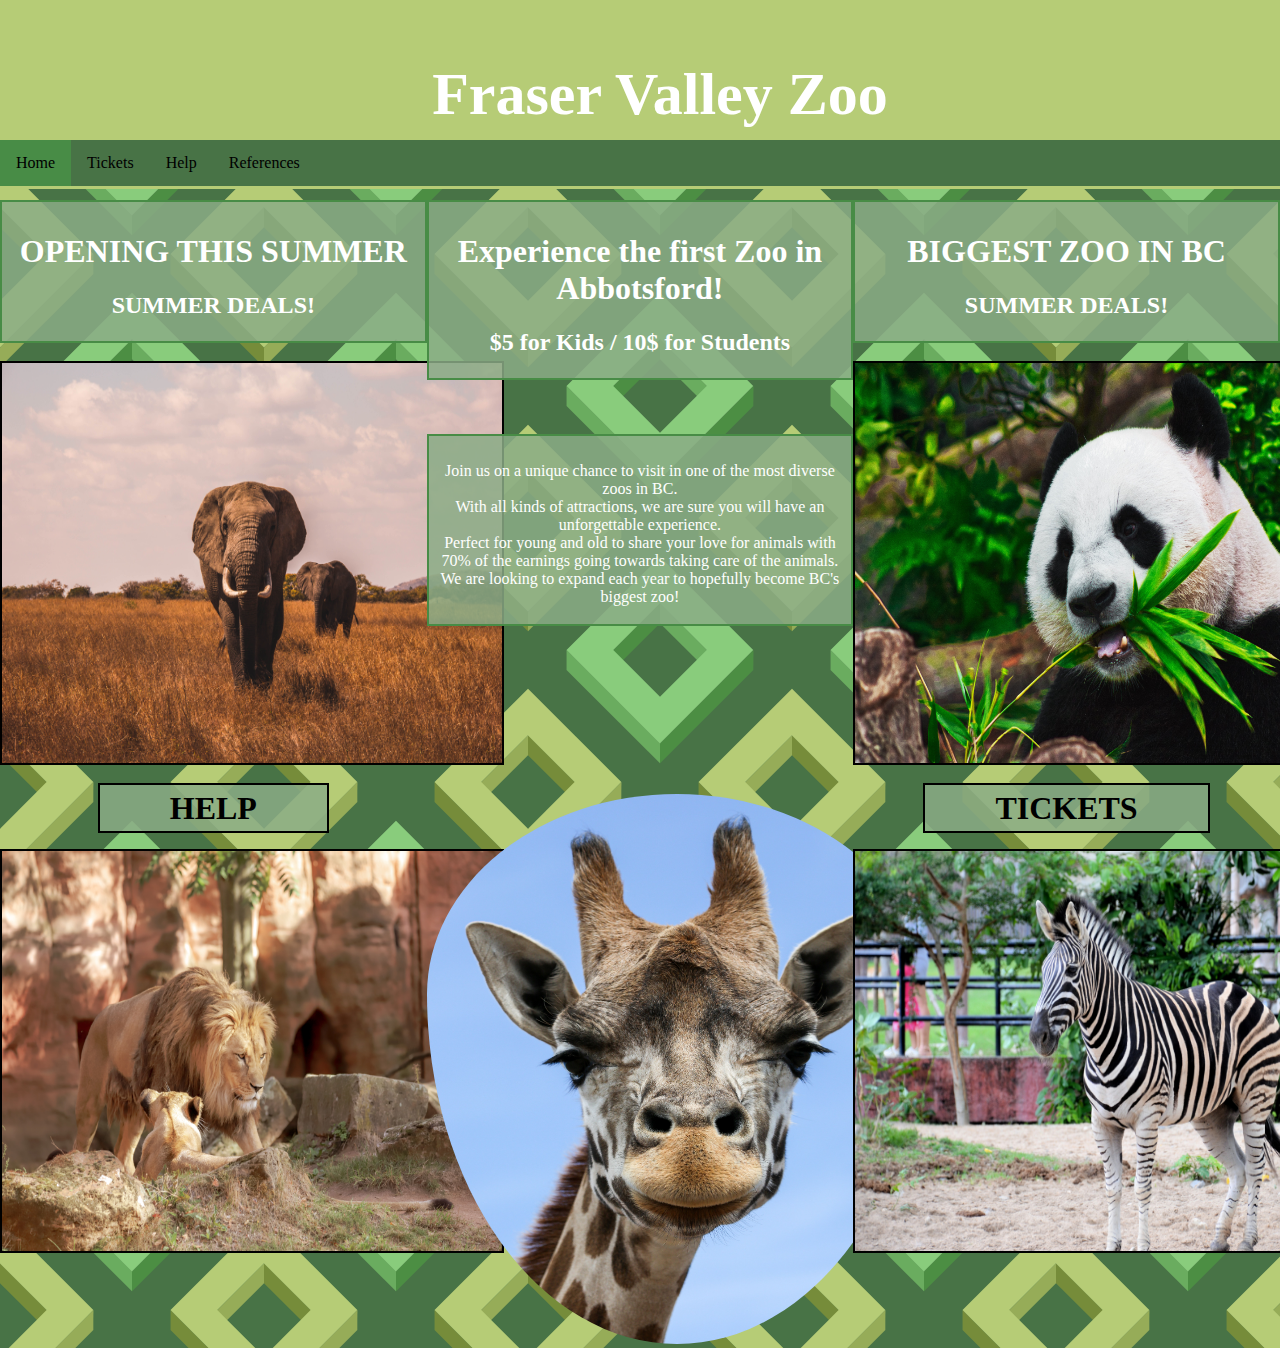
<file: index.html>
<!DOCTYPE html>
<html lang="en">
<head>
    <link href="UFVZooCSS.css" rel="stylesheet">
    <meta charset="UTF-8">
    <title>Main Page</title>
</head>
<body>
<div class="headbanner">
    <h1 style="font-size: 60px"> Fraser Valley Zoo </h1>
</div>

<ul>
    <li><a class="active" href="index.html">Home</a></li>
    <li><a href="tickets.html">Tickets</a></li>
    <li><a href="help.html">Help</a></li>
    <li><a href="references.html">References</a></li>
</ul>

<div class="mainpage">

    <div class="col">
        <div class="textbox">
            <h1>OPENING THIS SUMMER</h1>
            <h2>SUMMER DEALS!</h2>
        </div>
        <br>
        <img class="img1" height="400px" src="images/Elephant.jpg" width="500px">
        <h1><a class="link" href="help.html">HELP</a></h1>
        <img class="img1" height="400px" src="images/Lion.jpg" width="500px">
    </div>

    <div class="col">
        <div class="textbox">
            <h1>Experience the first Zoo in Abbotsford!</h1>
            <h2>$5 for Kids / 10$ for Students</h2>
        </div>
        <br> <br> <br>
        <div class="textbox">
            <p>Join us on a unique chance to visit in one of the most diverse zoos in BC. <br>
                With all kinds of attractions, we are sure you will have an unforgettable experience. <br>
                Perfect for young and old to share your love for animals with 70% of the earnings going towards taking care of the animals. <br>
                We are looking to expand each year to hopefully become BC's biggest zoo!</p>
        </div>
        <br>
        <img class="img2" height="550px" src="images/Giraffe.jpg" width="500px" style="padding-top: 150px">
        <!--Cool smoothing effect on the picture-->
    </div>

    <div class="col">
        <div class="textbox">
            <h1>BIGGEST ZOO IN BC</h1>
            <h2>SUMMER DEALS!</h2>
        </div>
        <br>
        <img class="img1" height="400px" src="images/Panda.jpg" width="500px">
        <h1><a class="link" href="tickets.html">TICKETS</a></h1>
        <img class="img1" height="400px" src="images/Zebra.jpg" width="500px">
    </div>

</div>

</body>
</html>
</file>
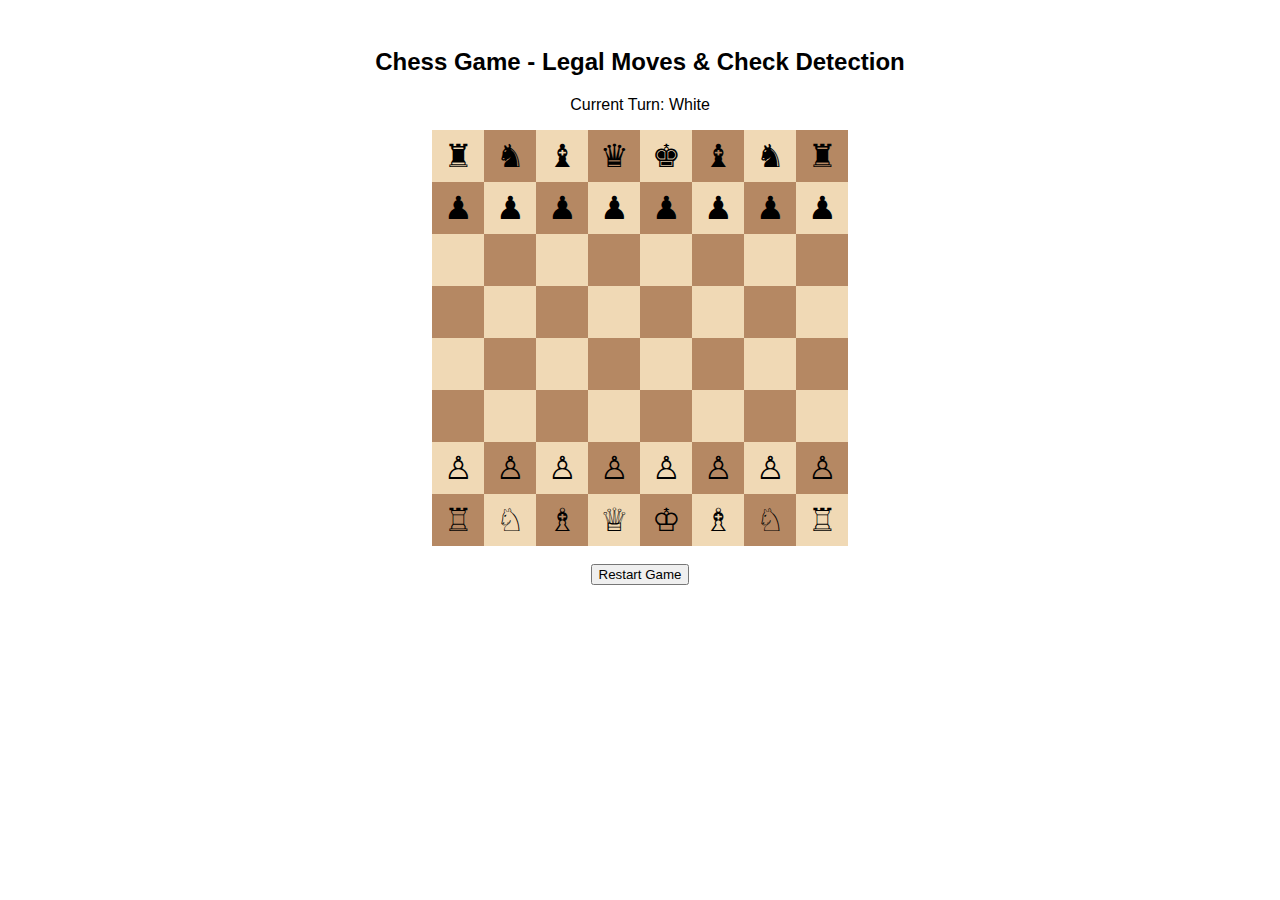
<file: ChessGame/index.html>
<!--
  Chess Game with:
  - Full piece movement logic
  - Turn-based play
  - Checkmate detection
  - Check detection message
  - Visual check alert (red outline)
  - Restart functionality
-->
<!DOCTYPE html>
<html lang="en">
<head>
  <meta charset="UTF-8" />
  <meta name="viewport" content="width=device-width, initial-scale=1.0" />
  <title>Chess with Check Detection</title>
  <style>
    /* Basic styling for the chessboard UI */
    body { font-family: sans-serif; text-align: center; padding: 20px; }
    table { border-collapse: collapse; margin: 0 auto; }
    td {
      width: 50px; height: 50px; font-size: 32px;
      text-align: center; vertical-align: middle; cursor: pointer;
    }
    .white { background: #f0d9b5; }
    .black { background: #b58863; }
    .selected { outline: 2px solid red; }
    .highlight { outline: 2px solid green; }
    .game-over { font-size: 20px; font-weight: bold; color: red; }
  </style>
</head>
<body>
  <!-- Game UI header and controls -->
  <h2>Chess Game - Legal Moves & Check Detection</h2>
  <p id="turnLabel">Current Turn: White</p>
  <div id="statusMessage" class="game-over"></div>
  <table id="board"></table>
  <br>
  <button onclick="restartGame()">Restart Game</button>

  <script>
    // === Global DOM Elements and State === //
    const board = document.getElementById("board");
    const turnLabel = document.getElementById("turnLabel");
    const statusMessage = document.getElementById("statusMessage");

    let state, selected, legalMoves, currentPlayer, gameOver;

    // Unicode symbols for pieces
    const symbols = {
      'p': '♟', 'r': '♜', 'n': '♞', 'b': '♝', 'q': '♛', 'k': '♚',
      'P': '♙', 'R': '♖', 'N': '♘', 'B': '♗', 'Q': '♕', 'K': '♔'
    };

    // === Initialize a new chess game === //
    function initializeBoard() {
      state = [
        ['r','n','b','q','k','b','n','r'],
        ['p','p','p','p','p','p','p','p'],
        ['','','','','','','',''],
        ['','','','','','','',''],
        ['','','','','','','',''],
        ['','','','','','','',''],
        ['P','P','P','P','P','P','P','P'],
        ['R','N','B','Q','K','B','N','R']
      ];
      selected = null;
      legalMoves = [];
      currentPlayer = 'white';
      gameOver = false;
      turnLabel.textContent = 'Current Turn: White';
      statusMessage.textContent = '';
      createBoard();
    }

    // === Helper functions for logic === //
    const isWhite = p => p === p.toUpperCase();
    const isBlack = p => p === p.toLowerCase();
    const isOpponent = (p, isW) => p && ((isW && isBlack(p)) || (!isW && isWhite(p)));
    const inBounds = (r, c) => r >= 0 && r < 8 && c >= 0 && c < 8;

    // Check if a square is threatened by opponent
    function isSquareThreatened(row, col, attackerColor) {
      for (let r = 0; r < 8; r++) {
        for (let c = 0; c < 8; c++) {
          const piece = state[r][c];
          if (piece && ((attackerColor === 'white' && isWhite(piece)) || (attackerColor === 'black' && isBlack(piece)))) {
            const moves = getLegalMoves(piece, r, c);
            for (let [mr, mc] of moves) if (mr === row && mc === col) return true;
          }
        }
      }
      return false;
    }

    // Determine if a player is in checkmate
    function isCheckmate(color) {
      const whiteTurn = color === 'white';
      const kingChar = whiteTurn ? 'K' : 'k';
      for (let r = 0; r < 8; r++) {
        for (let c = 0; c < 8; c++) {
          const piece = state[r][c];
          if (piece && ((whiteTurn && isWhite(piece)) || (!whiteTurn && isBlack(piece)))) {
            const moves = getLegalMoves(piece, r, c);
            for (let [tr, tc] of moves) {
              const backupTarget = state[tr][tc];
              const backupFrom = state[r][c];
              state[tr][tc] = piece;
              state[r][c] = '';
              let kingRow = -1, kingCol = -1;
              for (let i = 0; i < 8; i++) {
                for (let j = 0; j < 8; j++) {
                  if (state[i][j] === kingChar) {
                    kingRow = i;
                    kingCol = j;
                  }
                }
              }
              const stillInCheck = isSquareThreatened(kingRow, kingCol, whiteTurn ? 'black' : 'white');
              state[r][c] = backupFrom;
              state[tr][tc] = backupTarget;
              if (!stillInCheck) return false;
            }
          }
        }
      }
      return true;
    }

    // Get legal moves for a piece at position r,c
    function getLegalMoves(p, r, c) {
      const m = [], L = p.toLowerCase(), W = isWhite(p);
      const dir = {
        'n': [[-2,-1],[-2,1],[-1,-2],[-1,2],[1,-2],[1,2],[2,-1],[2,1]],
        'b': [[-1,-1],[-1,1],[1,-1],[1,1]],
        'r': [[-1,0],[1,0],[0,-1],[0,1]],
        'q': [[-1,-1],[-1,1],[1,-1],[1,1],[-1,0],[1,0],[0,-1],[0,1]],
        'k': [[-1,-1],[-1,1],[1,-1],[1,1],[-1,0],[1,0],[0,-1],[0,1]]
      };

      if (L === 'p') {
        const d = W ? -1 : 1, s = W ? 6 : 1;
        if (inBounds(r+d,c) && state[r+d][c]==='') m.push([r+d,c]);
        if (r===s && state[r+d][c]==='' && state[r+2*d][c]==='') m.push([r+2*d,c]);
        for (let dx of [-1,1]) {
          let nr=r+d, nc=c+dx;
          if (inBounds(nr,nc) && isOpponent(state[nr][nc],W)) m.push([nr,nc]);
        }
      } else if (L === 'n') {
        for (let [dr,dc] of dir.n) {
          const nr=r+dr, nc=c+dc;
          if (inBounds(nr,nc) && (!state[nr][nc] || isOpponent(state[nr][nc],W))) m.push([nr,nc]);
        }
      } else if (["b","r","q"].includes(L)) {
        for (let [dr,dc] of dir[L]) {
          let nr=r+dr, nc=c+dc;
          while (inBounds(nr,nc)) {
            if (!state[nr][nc]) m.push([nr,nc]);
            else { if (isOpponent(state[nr][nc],W)) m.push([nr,nc]); break; }
            nr+=dr; nc+=dc;
          }
        }
      } else if (L === 'k') {
  for (let [dr,dc] of dir.k) {
    const nr=r+dr, nc=c+dc;
    if (inBounds(nr,nc) && (!state[nr][nc] || isOpponent(state[nr][nc],W))) m.push([nr,nc]);
  }
}
return m;
    }

    // Render the chess board UI with all highlights
    function createBoard() {
      board.innerHTML = '';
      const kingChar = currentPlayer === 'white' ? 'K' : 'k';
      let kingPos = null;
      for (let r = 0; r < 8; r++) for (let c = 0; c < 8; c++) if (state[r][c] === kingChar) kingPos = [r, c];
      for (let row = 0; row < 8; row++) {
        const tr = document.createElement("tr");
        for (let col = 0; col < 8; col++) {
          const td = document.createElement("td");
          td.dataset.row = row;
          td.dataset.col = col;
          td.className = (row + col) % 2 === 0 ? 'white' : 'black';
          const piece = state[row][col];
          if (piece) td.textContent = symbols[piece];
          if (selected && selected.dataset.row == row && selected.dataset.col == col)
            td.classList.add('selected');
          for (let [r, c] of legalMoves) if (r === row && c === col) td.classList.add('highlight');
          if (kingPos && row === kingPos[0] && col === kingPos[1]) {
            const threat = isSquareThreatened(row, col, currentPlayer === 'white' ? 'black' : 'white');
            if (threat) td.style.outline = '3px solid red';
          }
          td.onclick = handleClick;
          tr.appendChild(td);
        }
        board.appendChild(tr);
      }
    }

    // Handle piece selection and movement
    function handleClick(e) {
      if (gameOver) return;
      const cell = e.target;
      const row = +cell.dataset.row;
      const col = +cell.dataset.col;
      const piece = state[row][col];
      if (selected) {
        const fromRow = +selected.dataset.row;
        const fromCol = +selected.dataset.col;
        for (let [r, c] of legalMoves) {
          if (r === row && c === col) {
            state[row][col] = state[fromRow][fromCol];
            state[fromRow][fromCol] = '';
            const nextPlayer = currentPlayer === 'white' ? 'black' : 'white';
            if (isCheckmate(nextPlayer)) {
              statusMessage.textContent = `${currentPlayer.charAt(0).toUpperCase() + currentPlayer.slice(1)} wins by checkmate!`;
              gameOver = true;
            } else {
              const kingChar = nextPlayer === 'white' ? 'K' : 'k';
              let kingRow = -1, kingCol = -1;
              for (let i = 0; i < 8; i++) {
                for (let j = 0; j < 8; j++) {
                  if (state[i][j] === kingChar) {
                    kingRow = i;
                    kingCol = j;
                  }
                }
              }
              const inCheck = isSquareThreatened(kingRow, kingCol, currentPlayer);
              statusMessage.textContent = inCheck ? `${nextPlayer.charAt(0).toUpperCase() + nextPlayer.slice(1)} is in check!` : '';
            }
            currentPlayer = nextPlayer;
            turnLabel.textContent = `Current Turn: ${currentPlayer}`;
          }
        }
        selected = null;
        legalMoves = [];
        createBoard();
      } else if (piece && (
        (currentPlayer === 'white' && isWhite(piece)) ||
        (currentPlayer === 'black' && isBlack(piece))
      )) {
        selected = cell;
        legalMoves = getSafeMoves(piece, row, col);
        createBoard();
      }
    }

    // Restart game from beginning
    function restartGame() {
      initializeBoard();
    }

        // === Helper: Get only king-safe legal moves === //
    function getSafeMoves(piece, r, c) {
      const moves = getLegalMoves(piece, r, c);
      const safeMoves = [];
      for (let [toR, toC] of moves) {
        const fromPiece = state[r][c];
        const toPiece = state[toR][toC];
        state[toR][toC] = fromPiece;
        state[r][c] = '';

        let kingRow = -1, kingCol = -1;
        const kingChar = currentPlayer === 'white' ? 'K' : 'k';
        if (fromPiece === kingChar) {
          kingRow = toR;
          kingCol = toC;
        } else {
          for (let i = 0; i < 8; i++) {
            for (let j = 0; j < 8; j++) {
              if (state[i][j] === kingChar) {
                kingRow = i;
                kingCol = j;
              }
            }
          }
        }

        const inCheck = isSquareThreatened(kingRow, kingCol, currentPlayer === 'white' ? 'black' : 'white');
        state[r][c] = fromPiece;
        state[toR][toC] = toPiece;
        if (!inCheck) safeMoves.push([toR, toC]);
      }
      return safeMoves;
    }

    // Load board on page load
    initializeBoard();
  </script>
</body>
</html>
</file>
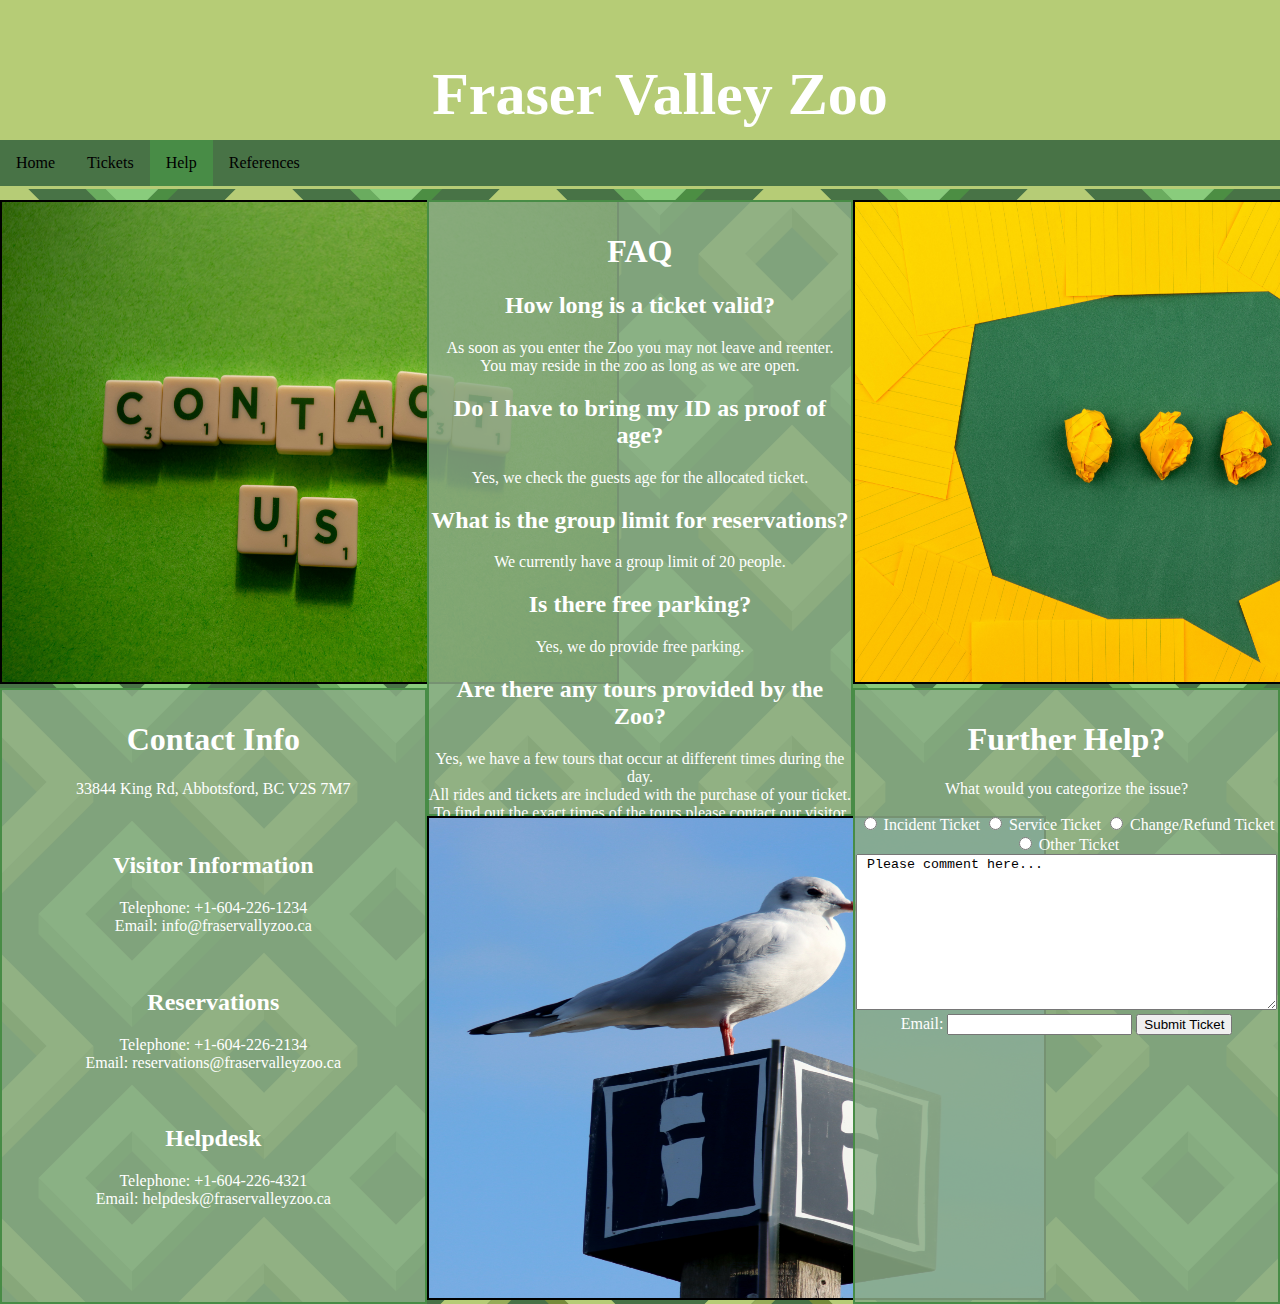
<file: help.html>
<!DOCTYPE html>
<html lang="en">
<head>
    <link href="UFVZooCSS.css" rel="stylesheet">
    <meta charset="UTF-8">
    <title>Help Page</title>
</head>
<body>
<div class="headbanner">
    <h1 style="font-size: 60px"> Fraser Valley Zoo </h1>
</div>

<ul>
    <li><a href="index.html">Home</a></li>
    <li><a href="tickets.html">Tickets</a></li>
    <li><a class="active" href="help.html">Help</a></li>
    <li><a href="references.html">References</a></li>
</ul>

<div class="mainpage">
    <div class="col">
        <img class="img1" src="images/ContactUs.jpg" width="615px" height="480px">
        <div class="textbox" style="height: 600px">
            <h1>Contact Info</h1>
            <p>33844 King Rd, Abbotsford, BC V2S 7M7</p> <br>
            <h2>Visitor Information</h2>
            <p>Telephone: +1-604-226-1234 <br>
                Email: info@fraservallyzoo.ca</p> <br>
            <h2>Reservations</h2>
            <p>Telephone: +1-604-226-2134 <br>
                Email: reservations@fraservalleyzoo.ca</p> <br>
            <h2>Helpdesk</h2>
            <p>Telephone: +1-604-226-4321 <br>
                Email: helpdesk@fraservalleyzoo.ca</p>
        </div>
    </div>

    <div class="col">
        <div class="textbox" style="height: 600px">
            <h1>FAQ</h1>
            <h2>How long is a ticket valid?</h2>
            <p>As soon as you enter the Zoo you may not leave and reenter. <br>
                You may reside in the zoo as long as we are open.</p>
            <h2>Do I have to bring my ID as proof of age?</h2>
            <p>Yes, we check the guests age for the allocated ticket.</p>
            <h2>What is the group limit for reservations?</h2>
            <p>We currently have a group limit of 20 people.</p>
            <h2>Is there free parking?</h2>
            <p>Yes, we do provide free parking.</p>
            <h2>Are there any tours provided by the Zoo?</h2>
            <p> Yes, we have a few tours that occur at different times during the day. <br>
                All rides and tickets are included with the purchase of your ticket. <br>
                To find out the exact times of the tours please contact our visitor information.</p>
        </div>
        <img class="img1" src="images/Help1.jpg" width="615px" height="480px">
    </div>

    <div class="col">
        <img class="img1" src="images/Msg.jpg" width="615px" height="480px">
        <div class="textbox" style="height: 600px;">
            <h1>Further Help?</h1>
            <form action="" id="helpform">
                <p>What would you categorize the issue?</p>
                <input type="radio" id="incident" name="helptype">
                <label for="incident">Incident Ticket</label>
                <input type="radio" id="service" name="helptype">
                <label for="service">Service Ticket</label>
                <input type="radio" id="changerefund" name="helptype">
                <label for="changerefund">Change/Refund Ticket</label>
                <input type="radio" id="other" name="helptype">
                <label for="other">Other Ticket</label>
                <br>
                <textarea rows="10" cols="50" name="comment" form="helpform"> Please comment here...</textarea>
                <br>
                <label for="email">Email:</label>
                <input type="email" id="email">
                <input type="submit" value="Submit Ticket"> <!-- If this was real this would submit to somewhere-->
            </form>
        </div>
    </div>
</div>

</body>
</html>
</file>
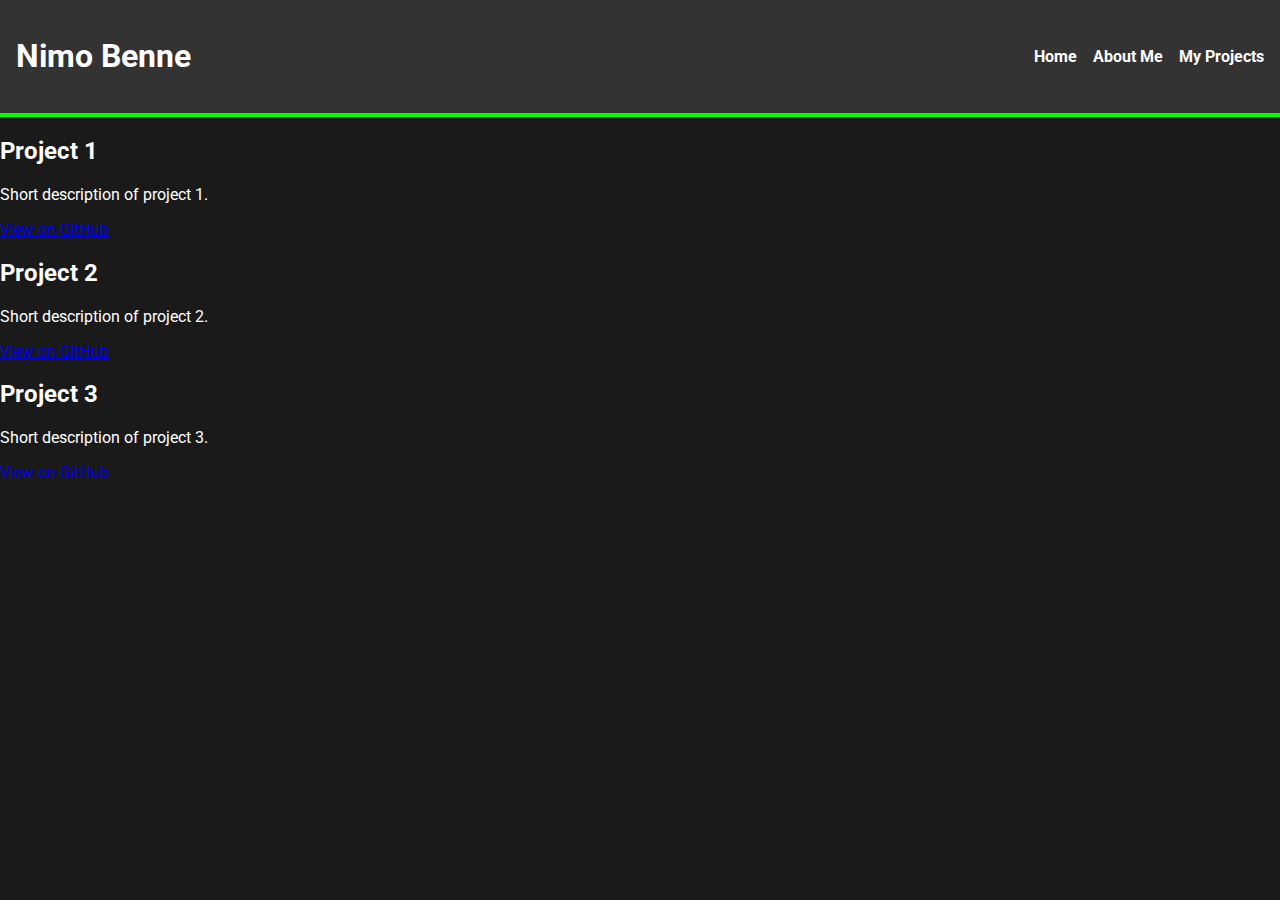
<file: projects.html>
<!-- /nimo-portfolio/projects.html -->
<!DOCTYPE html>
<html lang="en">
<head>
  <meta charset="UTF-8" />
  <meta name="viewport" content="width=device-width, initial-scale=1.0" />
  <title>Nimo Benne | Projects</title>
  <link rel="stylesheet" href="css/style.css" />
  <link href="https://fonts.googleapis.com/css2?family=Roboto&display=swap" rel="stylesheet">
</head>
<body>
  <header>
    <nav>
      <h1>Nimo Benne</h1>
      <ul>
        <li><a href="../../Documents/GitHub/nimobenne.github.io/index.html">Home</a></li>
        <li><a href="../../Documents/GitHub/nimobenne.github.io/about.html">About Me</a></li>
        <li><a href="projects.html">My Projects</a></li>
      </ul>
    </nav>
  </header>
  <main class="projects">
    <section id="project1">
      <h2>Project 1</h2>
      <p>Short description of project 1.</p>
      <a href="https://github.com/nimo/project1" target="_blank">View on GitHub</a>
    </section>
    <section id="project2">
      <h2>Project 2</h2>
      <p>Short description of project 2.</p>
      <a href="https://github.com/nimo/project2" target="_blank">View on GitHub</a>
    </section>
    <section id="project3">
      <h2>Project 3</h2>
      <p>Short description of project 3.</p>
      <a href="https://github.com/nimo/project3" target="_blank">View on GitHub</a>
    </section>
  </main>
</body>
</html>
</file>
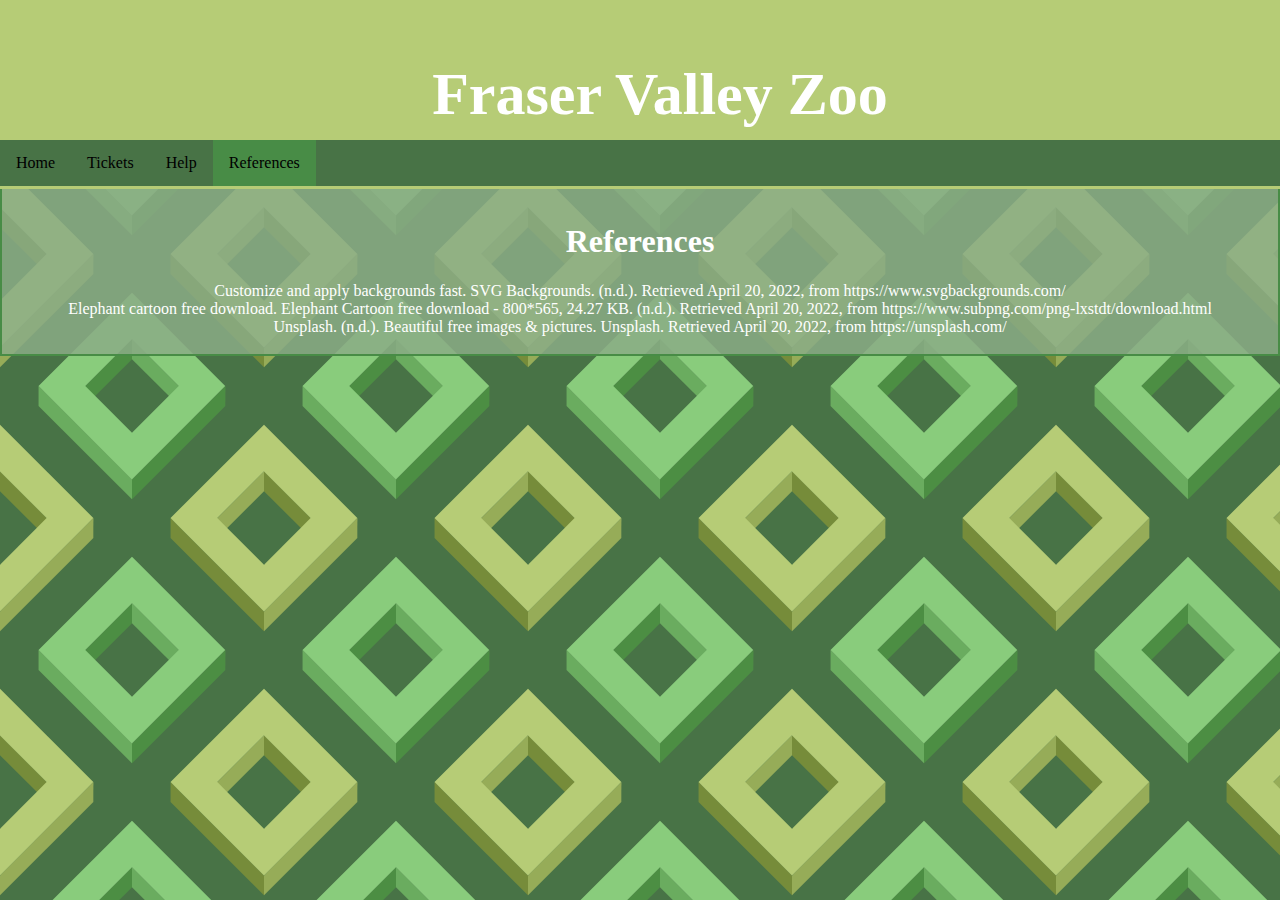
<file: references.html>
<!DOCTYPE html>
<html lang="en">
<head>
    <link href="UFVZooCSS.css" rel="stylesheet">
    <meta charset="UTF-8">
    <title>References</title>
</head>
<body>
<div class="headbanner">
    <h1 style="font-size: 60px"> Fraser Valley Zoo </h1>
</div>

<ul>
    <li><a href="index.html">Home</a></li>
    <li><a href="tickets.html">Tickets</a></li>
    <li><a href="help.html">Help</a></li>
    <li><a class="active" href="references.html">References</a></li>
</ul>

<div class="mainpage">
    <div class="textbox" style="padding-top: 200px">
        <h1>References</h1>
        <p>Customize and apply backgrounds fast. SVG Backgrounds. (n.d.). Retrieved April 20, 2022, from
            https://www.svgbackgrounds.com/
            <br>
            Elephant cartoon free download. Elephant Cartoon free download - 800*565, 24.27 KB. (n.d.). Retrieved April
            20, 2022, from https://www.subpng.com/png-lxstdt/download.html
            <br>
            Unsplash. (n.d.). Beautiful free images &amp; pictures. Unsplash. Retrieved April 20, 2022, from
            https://unsplash.com/ </p>
    </div>
</div>
</body>
</html>
</file>
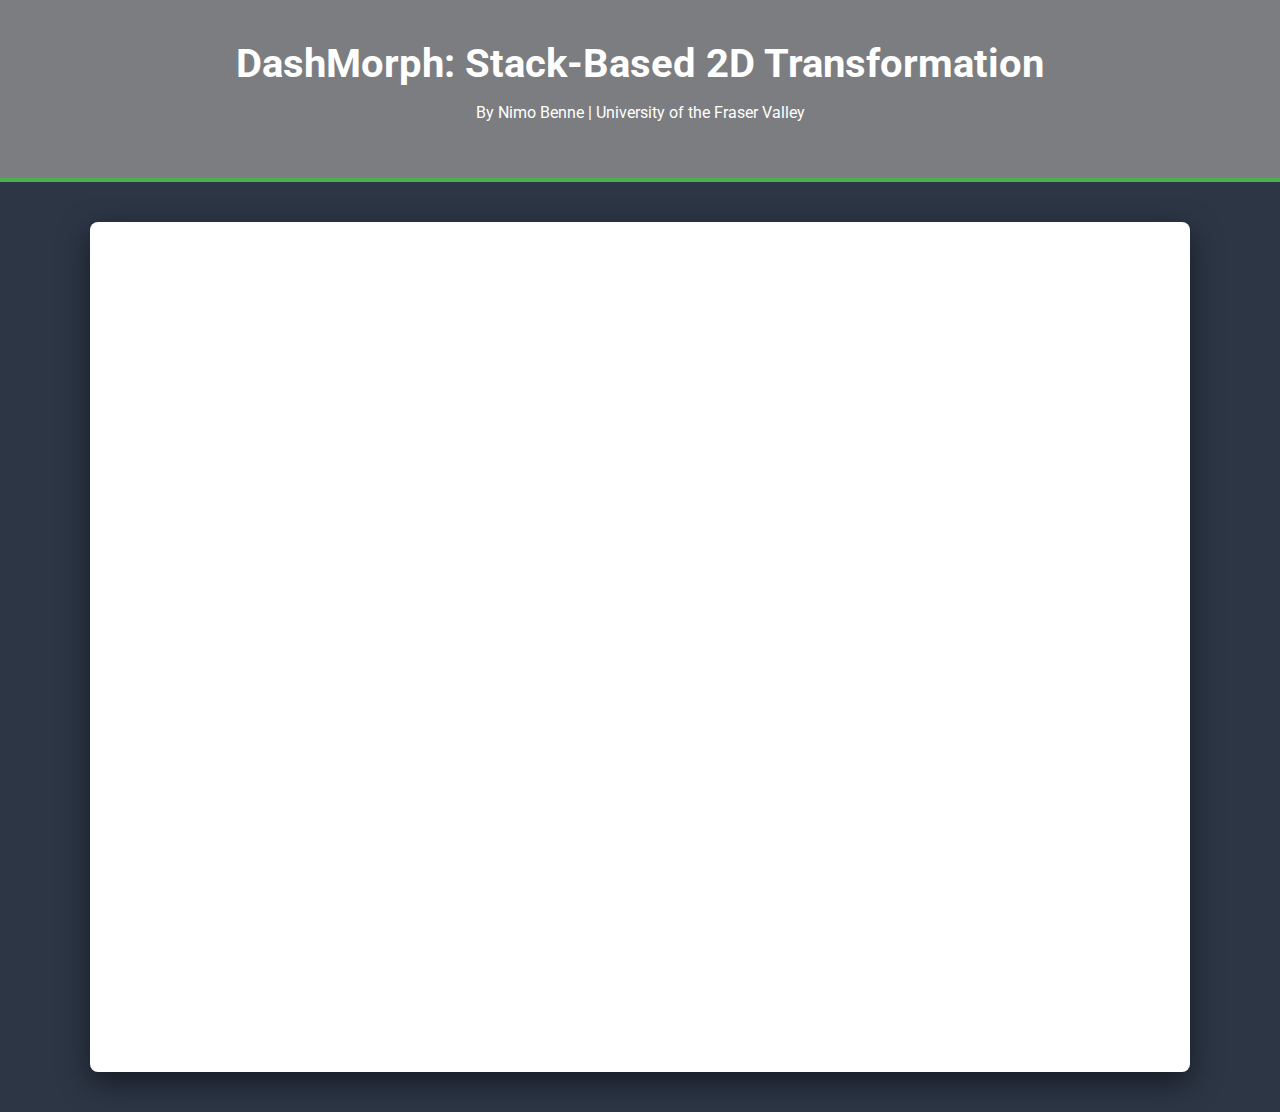
<file: dashMorph/dashMorph.html>
<!DOCTYPE html>
<html lang="en">
<head>
    <meta charset="UTF-8">
    <meta name="viewport" content="width=device-width, initial-scale=1.0">
    <title> DashMorph | Project Showcase</title>
    <link rel="stylesheet" href="css/dashMorphStyle.css">
    <link href="https://fonts.googleapis.com/css2?family=Roboto:wght@400;700&display=swap" rel="stylesheet">
</head>
<body>

<header>
    <h1>DashMorph: Stack-Based 2D Transformation</h1>
    <p>By Nimo Benne | University of the Fraser Valley</p>
</header>

<div class="container">
    <iframe src="DashMorph.pdf" class="pdf-frame"></iframe>
</div>

</body>
</html>
</file>
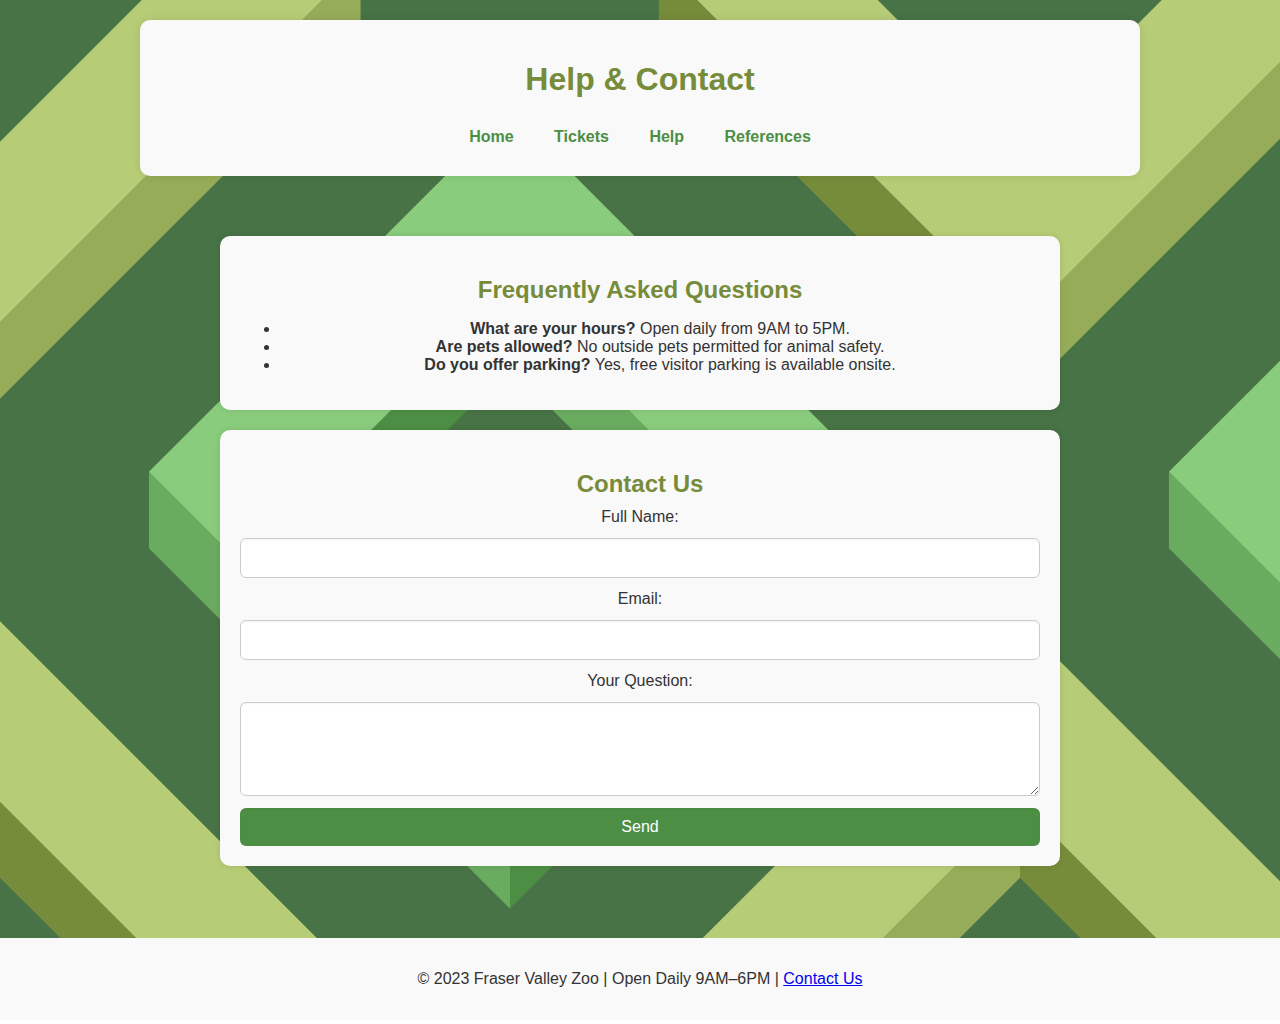
<file: zooProject/help.html>
<!DOCTYPE html>
<html lang="en">
<head>
    <meta charset="UTF-8"/>
    <meta name="viewport" content="width=device-width, initial-scale=1.0"/>
    <meta name="description" content="Need assistance? Contact Fraser Valley Zoo for support and info."/>
    <meta name="keywords" content="zoo help, contact Fraser Valley Zoo, FAQ, customer support"/>
    <meta name="author" content="Fraser Valley Zoo"/>
    <link rel="stylesheet" type="text/css" href="/zooProject/css/UFVZooCSS.css"/>
    <title>Fraser Valley Zoo - Help</title>
</head>
<body>
<!-- Header Navigation -->
<header>
    <h1>Help & Contact</h1>
    <nav>
        <a href="zoo.html">Home</a>
        <a href="tickets.html">Tickets</a>
        <a href="help.html">Help</a>
        <a href="references.html">References</a>
    </nav>
</header>

<!-- Main Help Content -->
<main>
    <section class="textbox">
        <h2>Frequently Asked Questions</h2>
        <ul>
            <li><strong>What are your hours?</strong> Open daily from 9AM to 5PM.</li>
            <li><strong>Are pets allowed?</strong> No outside pets permitted for animal safety.</li>
            <li><strong>Do you offer parking?</strong> Yes, free visitor parking is available onsite.</li>
        </ul>
    </section>

    <!-- Contact Form Section -->
    <section class="textbox">
        <h2>Contact Us</h2>
        <form id="helpForm">
            <label for="name">Full Name:</label>
            <input type="text" id="name" name="name" required/>

            <label for="email">Email:</label>
            <input type="email" id="email" name="email" required/>

            <label for="message">Your Question:</label>
            <textarea id="message" name="message" rows="4" required></textarea>

            <button type="submit">Send</button>

            <!-- Confirmation -->
            <div id="helpConfirmation" class="confirmation">Thank you! Your message has been sent. We'll respond
                shortly.
            </div>
        </form>
    </section>
</main>

<!-- Footer Section -->
<footer>
    <p>© 2023 Fraser Valley Zoo | Open Daily 9AM–6PM | <a href="contact.html">Contact Us</a></p>
</footer>

<!-- Form Submission Script -->
<script>
    document.getElementById('helpForm').addEventListener('submit', function (e) {
        e.preventDefault();
        document.getElementById('helpConfirmation').style.display = 'block';
        this.reset();
    });
</script>
</body>
</html>
</file>
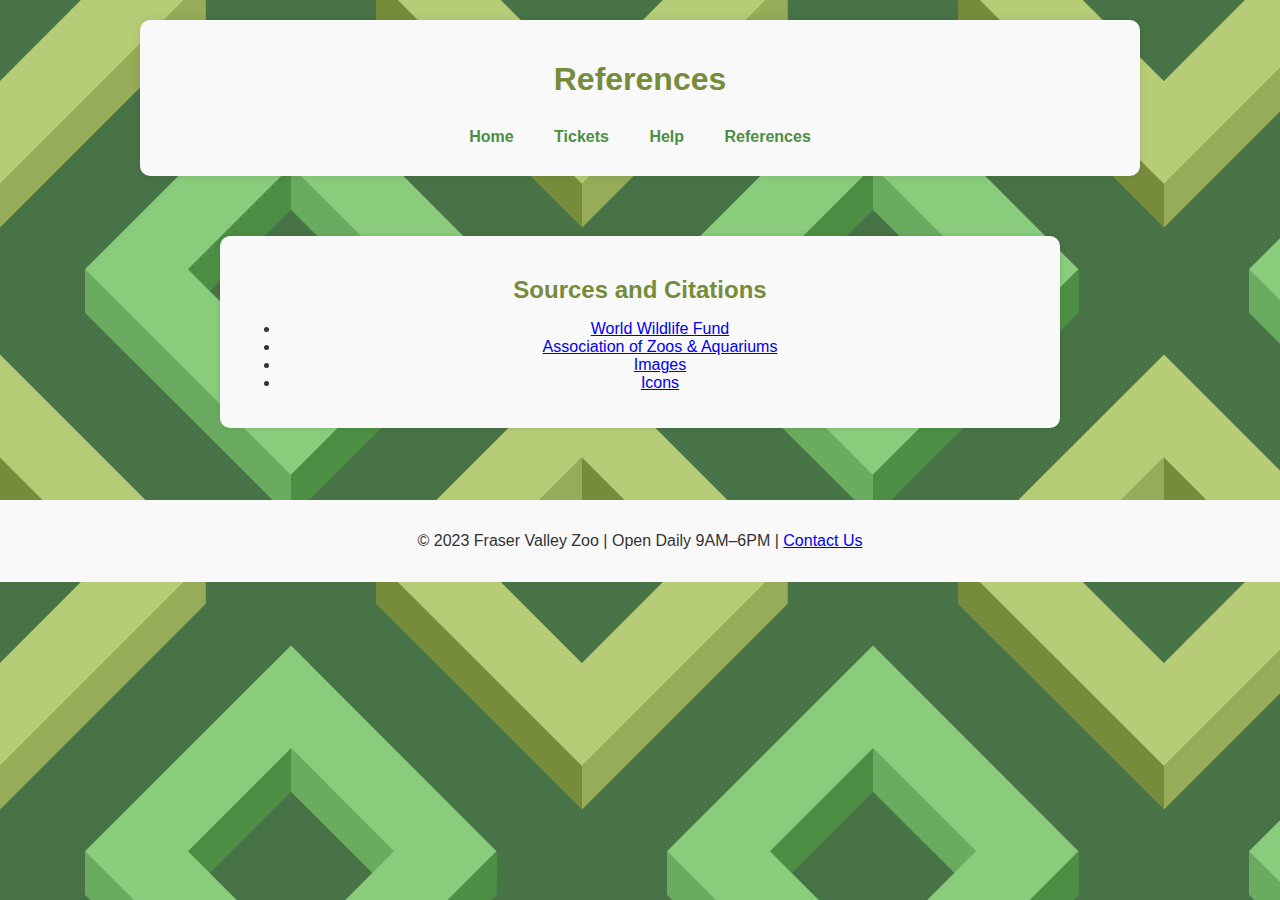
<file: zooProject/references.html>
<!DOCTYPE html>
<html lang="en">
<head>
    <meta charset="UTF-8"/>
    <meta name="viewport" content="width=device-width, initial-scale=1.0"/>
    <meta name="description" content="Source citations and references used by Fraser Valley Zoo."/>
    <meta name="keywords" content="Fraser Valley Zoo references, zoo citations, wildlife sources"/>
    <meta name="author" content="Fraser Valley Zoo"/>
    <link rel="stylesheet" type="text/css" href="/zooProject/css/UFVZooCSS.css"/>
    <title>Fraser Valley Zoo - References</title>
</head>
<body>

<!-- Header Navigation -->
<header>
    <h1>References</h1>
    <nav>
        <a href="zoo.html">Home</a>
        <a href="tickets.html">Tickets</a>
        <a href="help.html">Help</a>
        <a href="references.html">References</a>
    </nav>
</header>

<!-- Main Content -->
<main>
    <section class="textbox">
        <h2>Sources and Citations</h2>
        <ul>
            <li><a href="https://www.worldwildlife.org/">World Wildlife Fund</a></li>
            <li><a href="https://www.aza.org/">Association of Zoos & Aquariums</a></li>
            <li><a href="https://unsplash.com">Images</a></li>
            <li><a href="https://www.flaticon.com">Icons</a></li>
        </ul>
    </section>
</main>

<!-- Footer Section -->
<footer>
    <p>© 2023 Fraser Valley Zoo | Open Daily 9AM–6PM | <a href="contact.html">Contact Us</a></p>
</footer>

</body>
</html>
</file>
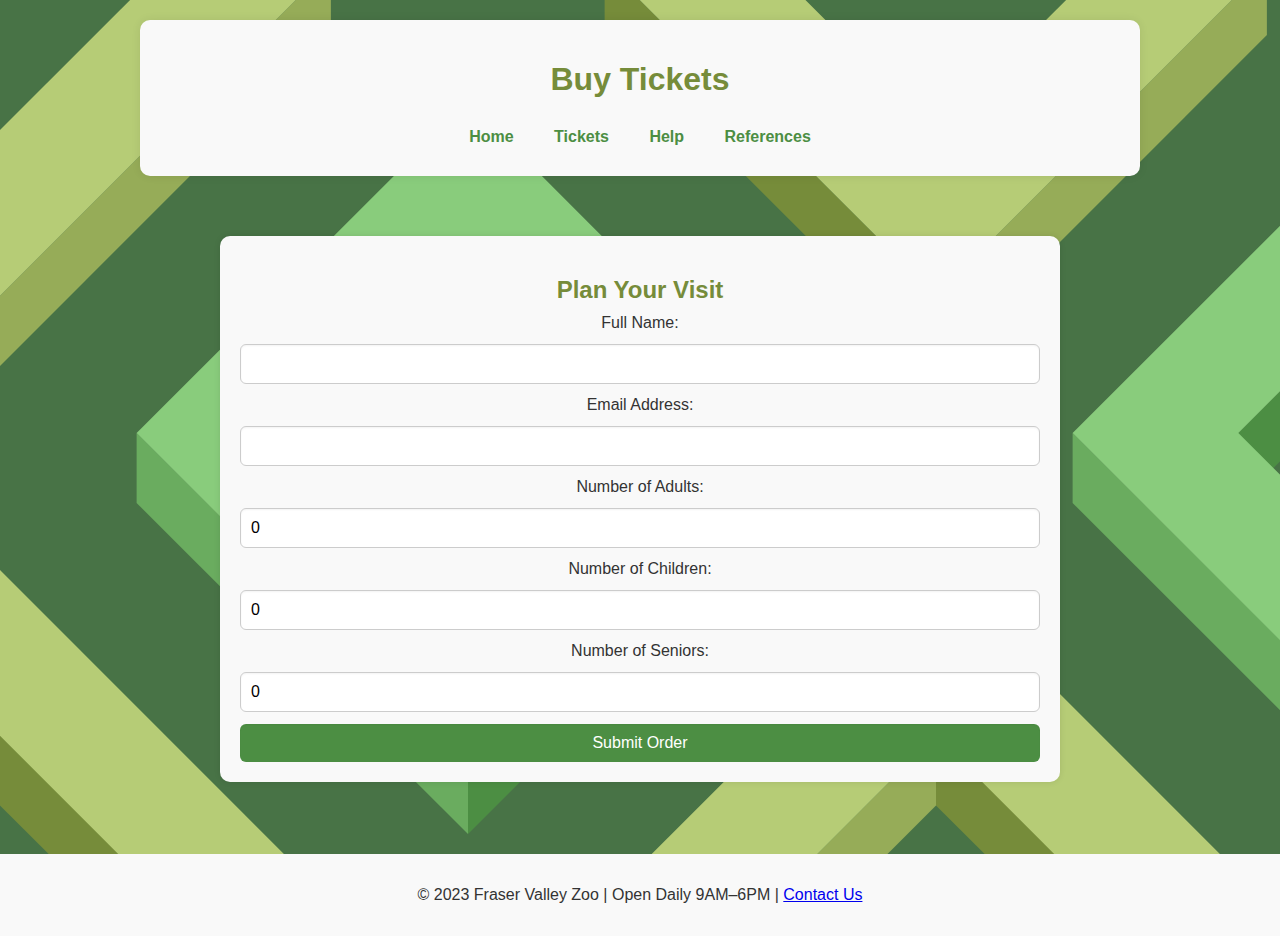
<file: zooProject/tickets.html>
<!DOCTYPE html>
<html lang="en">
<head>
    <meta charset="UTF-8"/>
    <meta name="viewport" content="width=device-width, initial-scale=1.0"/>
    <meta name="description" content="Buy zoo tickets online and plan your visit to Fraser Valley Zoo."/>
    <meta name="keywords" content="zoo tickets, Fraser Valley Zoo, group discounts, family fun"/>
    <meta name="author" content="Fraser Valley Zoo"/>
    <link rel="stylesheet" type="text/css" href="/zooProject/css/UFVZooCSS.css"/>
    <title>Fraser Valley Zoo - Tickets</title>
</head>
<body>
<!-- Header Navigation -->
<header>
    <h1>Buy Tickets</h1>
    <nav>
        <a href="zoo.html">Home</a>
        <a href="tickets.html">Tickets</a>
        <a href="help.html">Help</a>
        <a href="references.html">References</a>
    </nav>
</header>

<!-- Main Content Section -->
<main>
    <section class="textbox">
        <h2>Plan Your Visit</h2>
        <form id="ticketForm">
            <label for="name">Full Name:</label>
            <input type="text" id="name" name="name" required/>

            <label for="email">Email Address:</label>
            <input type="email" id="email" name="email" required/>

            <label for="adults">Number of Adults:</label>
            <input type="number" id="adults" name="adults" min="0" value="0" required/>

            <label for="children">Number of Children:</label>
            <input type="number" id="children" name="children" min="0" value="0" required/>

            <label for="seniors">Number of Seniors:</label>
            <input type="number" id="seniors" name="seniors" min="0" value="0" required/>

            <button type="submit">Submit Order</button>

            <!-- Confirmation Message -->
            <div id="confirmation" class="confirmation">Thank you! Your ticket order has been submitted.</div>
        </form>
    </section>
</main>

<!-- Footer Section -->
<footer>
    <p>© 2023 Fraser Valley Zoo | Open Daily 9AM–6PM | <a href="contact.html">Contact Us</a></p>
</footer>

<!-- Form Submission Script -->
<script>
    document.getElementById('ticketForm').addEventListener('submit', function (e) {
        e.preventDefault(); // prevent actual submission
        document.getElementById('confirmation').style.display = 'block';
        this.reset();
    });
</script>
</body>
</html>
</file>
<file: UFVZooCSS.css>
/*Best viewed on a computer screen*/
html {
    font-family: "Tw Cen MT", serif;
    color: white;
}

body {
    margin: 0;
    background-image: url("images/hollowed-boxes.svg");
}

.headbanner {
    text-align: center;
    font-size: 30px;
    padding: 20px;
    background: #B6CC76;
    width: 100%;
    position: fixed;
    top: 0;
}

/*NAV BAR CSS*/
ul {
    list-style-type: none;
    margin-top: 140px;
    padding: 0;
    overflow: hidden;
    background-color: #487346;
    position: fixed;
    top: 0;
    width: 100%;
}

li {
    float: left;
}

li a {
    display: block;
    color: #000000;
    text-align: center;
    padding: 14px 16px;
    text-decoration: none;
}

li a:hover:not(.active) {
    background-color: #89cc7c;
}

.active {
    background-color: #488c46;
}

/*MAIN PAGE CSS*/
.col {
    float: left;
    width: 33.33%;
    padding-top: 200px;
    text-align: center;
}

.img1 {
    border: 2px solid black;
}

.img2 {
    border-radius: 50%;
}

.textbox {
    background: rgba(139, 171, 134, 0.85);
    padding-top: 10px;
    padding-bottom: 2px;
    border: 2px solid #488c46;
    text-align: center;
}

.link {
    text-decoration: none;
    color: black;
    background: rgba(139, 171, 134, 0.85);
    border: 2px solid #000000;
    padding: 5px 70px 5px 70px;
}
</file>
<file: css/style.css>
body {
  margin: 0;
  font-family: 'Roboto', sans-serif;
  /* Changed from #2c3645 to the Dark Theme #1a1a1a */
  background-color: #1a1a1a;
  color: #fff;
}

header nav {
  display: flex;
  justify-content: space-between;
  align-items: center;
  /* Changed to a dark grey with the Green Bottom Border */
  background-color: #333;
  padding: 1rem;
  border-bottom: 4px solid #00FF00; /* Game Green */
}

nav ul {
  list-style: none;
  display: flex;
  gap: 1rem;
}

nav a {
  color: #fff;
  text-decoration: none;
  font-weight: bold;
}

nav a:hover {
  color: #00FF00; /* Hover effect in Green */
}

main.home {
  display: flex;
  flex-wrap: wrap;
  justify-content: space-between;
  padding: 2rem;
  gap: 2rem;
}

.projects-list, .contact-form {
  flex: 1;
  min-width: 300px;
  /* Changed from #8099c2 to Dark Grey with Red accent */
  background-color: #262626;
  padding: 2rem;
  border-radius: 8px;
  border-left: 5px solid #FF0000; /* Game Red */
  box-shadow: 0 4px 15px rgba(0,0,0,0.3);
}

form input, form textarea {
  width: 100%;
  margin-bottom: 1rem;
  padding: 0.5rem;
  border-radius: 4px;
  border: 1px solid #444;
  background-color: #1a1a1a;
  color: white;
}

form button {
  /* Changed to the Game Green to stand out */
  background-color: #00FF00;
  color: #000;
  font-weight: bold;
  border: none;
  padding: 0.7rem 1.5rem;
  border-radius: 4px;
  cursor: pointer;
  transition: transform 0.2s;
}

form button:hover {
  transform: scale(1.05);
  background-color: #00cc00;
}

/* Validation feedback styles */
.error {
  color: #ff6b6b;
  font-size: 0.9em;
  margin-bottom: 0.5rem;
  display: block;
}

input.valid, textarea.valid {
  border: 2px solid #00FF00; /* Updated to Game Green */
}

input.invalid, textarea.invalid {
  border: 2px solid #FF0000; /* Updated to Game Red */
}
</file>
<file: dashMorph/css/dashMorphStyle.css>
/* General Page Styling */
body {
  margin: 0;
  font-family: 'Roboto', sans-serif;
  background-color: #2c3645; /* Your main background */
  color: #fff;
}

/* Header & Nav */
header {
  padding: 40px;
  text-align: center;
  background-color: #7c7d80; /* Your nav color */
  border-bottom: 4px solid #4caf50; /* Success green accent */
}

header h1 {
  margin: 0;
  font-size: 2.5rem;
}

/* Layout Container */
.container {
  display: flex;
  flex-direction: column;
  align-items: center;
  padding: 40px 20px;
  gap: 2rem;
}

/* Info Cards (Optional context for your PDF) */
.stats {
  display: flex;
  flex-wrap: wrap;
  justify-content: center;
  gap: 20px;
  width: 100%;
  max-width: 1000px;
}

.stat-card {
  flex: 1;
  min-width: 200px;
  background-color: #8099c2; /* Your secondary color */
  padding: 1.5rem;
  border-radius: 8px;
  border-left: 5px solid #ff6b6b; /* Red accent from your main CSS */
  box-shadow: 0 4px 15px rgba(0,0,0,0.2);
}

/* PDF Display */
.pdf-frame {
  width: 90%;
  max-width: 1100px;
  height: 850px;
  border: none;
  border-radius: 8px;
  box-shadow: 0 10px 30px rgba(0,0,0,0.5);
  background-color: #fff; /* Ensures white background for the PDF loader */
}

/* Navigation Link Back */
.back-link {
  color: #fff;
  text-decoration: none;
  display: inline-block;
  margin-top: 20px;
  padding: 10px 20px;
  background-color: #7c7d80;
  border-radius: 4px;
}

.back-link:hover {
  background-color: #8099c2;
}
</file>
<file: zooProject/css/UFVZooCSS.css>
/* ========== Global Layout ========== */
:root {
  --accent1: #B6CC76;
  --accent2: #768c3a;
  --accent3: #96ac58;
  --accent4: #4c8e43;
  --accent5: #6aac5f;
  --accent6: #487346;
  --accent7: #89CC7C;
  --bg-contrast: #f9f9f9;
}

body {
  font-family: Arial, sans-serif;
  margin: 0;
  padding: 0;
  background: url("../images/hollowed-boxes.svg") repeat;
  background-size: contain;
  color: #333;
}

header, main {
  padding: 20px;
  text-align: center;
}

header {
  background-color: var(--bg-contrast);
  border-radius: 10px;
  margin: 20px auto;
  max-width: 960px;
  box-shadow: 0 0 10px rgba(0, 0, 0, 0.08);
}

nav {
  background-color: var(--bg-contrast);
  border-radius: 8px;
  padding: 10px;
  margin-top: 10px;
  display: inline-block;
}

nav a {
  margin: 0 10px;
  text-decoration: none;
  color: var(--accent4);
  font-weight: bold;
  padding: 5px 8px;
  border-radius: 4px;
}

nav a:hover {
  color: var(--accent6);
  background-color: rgba(118, 140, 58, 0.1);
}

h1, h2, h3 {
  color: var(--accent2);
  margin-bottom: 10px;
}

.textbox {
  background: var(--bg-contrast);
  padding: 20px;
  margin: 20px auto;
  max-width: 800px;
  border-radius: 10px;
  box-shadow: 0 0 6px rgba(0, 0, 0, 0.1);
  text-align: center;
}

.img {
  max-width: 5%;
  height: auto;
  margin: 10px 0;
  border-radius: 8px;
  align-content: center;
}

.imgAnimal {
  max-width: 100%;
  height: auto;
  margin: 10px 0;
  border-radius: 8px;
  align-content: center;
}

footer {
      background: var(--bg-contrast);
      text-align: center;
      padding: 1rem;
      margin-top: 2rem;
      color: #333;
    }

/* ========== Flex Layout ========== */
.mainpage, .row {
  display: flex;
  flex-wrap: wrap;
  justify-content: space-around;
  gap: 20px;
  margin-top: 20px;
}

.col {
  flex: 1 1 30%;
  min-width: 250px;
  padding: 15px;
  box-sizing: border-box;
  background: var(--bg-contrast);
  border-radius: 10px;
  box-shadow: 0 0 4px rgba(0, 0, 0, 0.06);
}

/* ========== Forms ========== */
form {
  display: flex;
  flex-direction: column;
  gap: 12px;
}

input, textarea, select, button {
  padding: 10px;
  font-size: 1rem;
  border: 1px solid #ccc;
  border-radius: 6px;
  box-shadow: inset 0 1px 2px rgba(0,0,0,0.05);
}

input:focus, textarea:focus, select:focus {
  border-color: var(--accent3);
  outline: none;
}

button {
  background: var(--accent4);
  color: white;
  border: none;
  cursor: pointer;
  transition: background 0.3s;
  border-radius: 6px;
}

button:hover {
  background: var(--accent2);
}

/* ========== Confirmation Message ========== */
.confirmation {
  background: #e6ffe6;
  border: 1px solid var(--accent6);
  color: var(--accent6);
  padding: 10px;
  margin-top: 10px;
  border-radius: 6px;
  display: none;
}

/* ========== Media Queries ========== */
@media screen and (max-width: 768px) {
  .mainpage, .row {
    flex-direction: column;
  }
  .col {
    width: 100%;
  }
  nav a {
    display: block;
    margin: 10px auto;
  }
}
</file>
